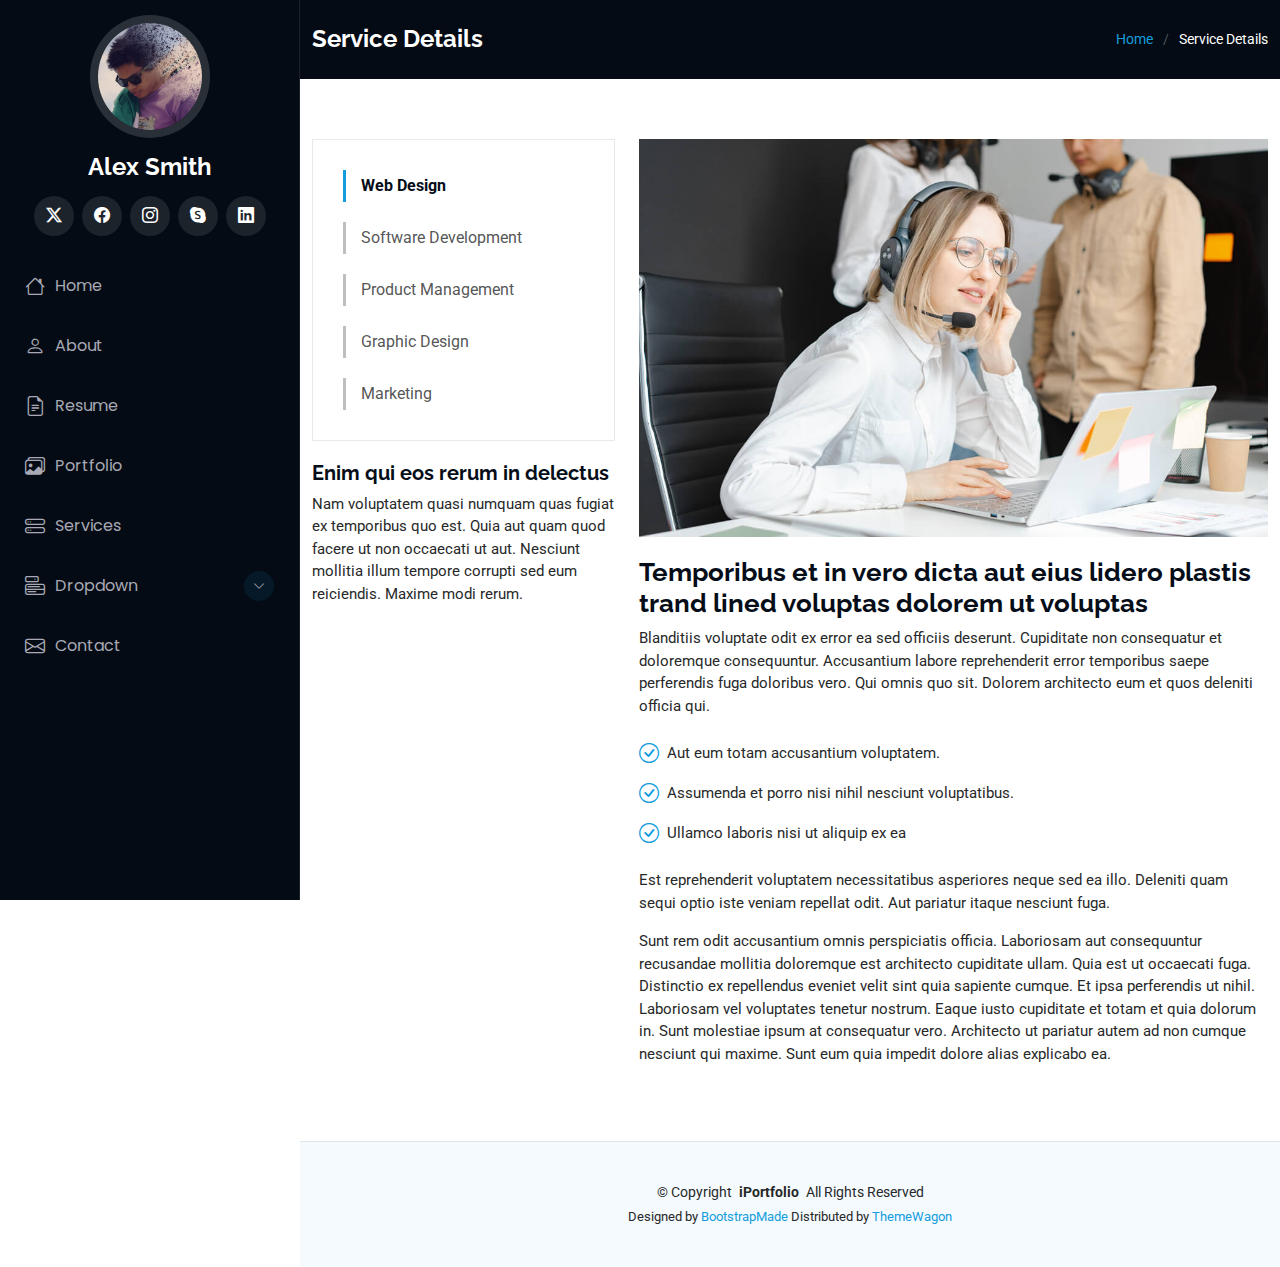
<file: service-details.html>
<!DOCTYPE html>
<html lang="en">

<head>
  <meta charset="utf-8">
  <meta content="width=device-width, initial-scale=1.0" name="viewport">
  <title>Service Details - iPortfolio Bootstrap Template</title>
  <meta content="" name="description">
  <meta content="" name="keywords">

  <!-- Favicons -->
  <link href="assets/img/favicon.png" rel="icon">
  <link href="assets/img/apple-touch-icon.png" rel="apple-touch-icon">

  <!-- Fonts -->
  <link href="https://fonts.googleapis.com" rel="preconnect">
  <link href="https://fonts.gstatic.com" rel="preconnect" crossorigin>
  <link href="https://fonts.googleapis.com/css2?family=Roboto:ital,wght@0,100;0,300;0,400;0,500;0,700;0,900;1,100;1,300;1,400;1,500;1,700;1,900&family=Poppins:ital,wght@0,100;0,200;0,300;0,400;0,500;0,600;0,700;0,800;0,900;1,100;1,200;1,300;1,400;1,500;1,600;1,700;1,800;1,900&family=Raleway:ital,wght@0,100;0,200;0,300;0,400;0,500;0,600;0,700;0,800;0,900;1,100;1,200;1,300;1,400;1,500;1,600;1,700;1,800;1,900&display=swap" rel="stylesheet">

  <!-- Vendor CSS Files -->
  <link href="assets/vendor/bootstrap/css/bootstrap.min.css" rel="stylesheet">
  <link href="assets/vendor/bootstrap-icons/bootstrap-icons.css" rel="stylesheet">
  <link href="assets/vendor/aos/aos.css" rel="stylesheet">
  <link href="assets/vendor/glightbox/css/glightbox.min.css" rel="stylesheet">
  <link href="assets/vendor/swiper/swiper-bundle.min.css" rel="stylesheet">

  <!-- Main CSS File -->
  <link href="assets/css/main.css" rel="stylesheet">

  <!-- =======================================================
  * Template Name: iPortfolio
  * Template URL: https://bootstrapmade.com/iportfolio-bootstrap-portfolio-websites-template/
  * Updated: Jun 29 2024 with Bootstrap v5.3.3
  * Author: BootstrapMade.com
  * License: https://bootstrapmade.com/license/
  ======================================================== -->
</head>

<body class="service-details-page">

  <header id="header" class="header dark-background d-flex flex-column">
    <i class="header-toggle d-xl-none bi bi-list"></i>

    <div class="profile-img">
      <img src="assets/img/my-profile-img.jpg" alt="" class="img-fluid rounded-circle">
    </div>

    <a href="index.html" class="logo d-flex align-items-center justify-content-center">
      <!-- Uncomment the line below if you also wish to use an image logo -->
      <!-- <img src="assets/img/logo.png" alt=""> -->
      <h1 class="sitename">Alex Smith</h1>
    </a>

    <div class="social-links text-center">
      <a href="#" class="twitter"><i class="bi bi-twitter-x"></i></a>
      <a href="#" class="facebook"><i class="bi bi-facebook"></i></a>
      <a href="#" class="instagram"><i class="bi bi-instagram"></i></a>
      <a href="#" class="google-plus"><i class="bi bi-skype"></i></a>
      <a href="#" class="linkedin"><i class="bi bi-linkedin"></i></a>
    </div>

    <nav id="navmenu" class="navmenu">
      <ul>
        <li><a href="#hero"><i class="bi bi-house navicon"></i>Home</a></li>
        <li><a href="#about"><i class="bi bi-person navicon"></i> About</a></li>
        <li><a href="#resume"><i class="bi bi-file-earmark-text navicon"></i> Resume</a></li>
        <li><a href="#portfolio"><i class="bi bi-images navicon"></i> Portfolio</a></li>
        <li><a href="#services"><i class="bi bi-hdd-stack navicon"></i> Services</a></li>
        <li class="dropdown"><a href="#"><i class="bi bi-menu-button navicon"></i> <span>Dropdown</span> <i class="bi bi-chevron-down toggle-dropdown"></i></a>
          <ul>
            <li><a href="#">Dropdown 1</a></li>
            <li class="dropdown"><a href="#"><span>Deep Dropdown</span> <i class="bi bi-chevron-down toggle-dropdown"></i></a>
              <ul>
                <li><a href="#">Deep Dropdown 1</a></li>
                <li><a href="#">Deep Dropdown 2</a></li>
                <li><a href="#">Deep Dropdown 3</a></li>
                <li><a href="#">Deep Dropdown 4</a></li>
                <li><a href="#">Deep Dropdown 5</a></li>
              </ul>
            </li>
            <li><a href="#">Dropdown 2</a></li>
            <li><a href="#">Dropdown 3</a></li>
            <li><a href="#">Dropdown 4</a></li>
          </ul>
        </li>
        <li><a href="#contact"><i class="bi bi-envelope navicon"></i> Contact</a></li>
      </ul>
    </nav>

  </header>

  <main class="main">

    <!-- Page Title -->
    <div class="page-title dark-background">
      <div class="container d-lg-flex justify-content-between align-items-center">
        <h1 class="mb-2 mb-lg-0">Service Details</h1>
        <nav class="breadcrumbs">
          <ol>
            <li><a href="index.html">Home</a></li>
            <li class="current">Service Details</li>
          </ol>
        </nav>
      </div>
    </div><!-- End Page Title -->

    <!-- Service Details Section -->
    <section id="service-details" class="service-details section">

      <div class="container">

        <div class="row gy-4">

          <div class="col-lg-4" data-aos="fade-up" data-aos-delay="100">
            <div class="services-list">
              <a href="#" class="active">Web Design</a>
              <a href="#">Software Development</a>
              <a href="#">Product Management</a>
              <a href="#">Graphic Design</a>
              <a href="#">Marketing</a>
            </div>

            <h4>Enim qui eos rerum in delectus</h4>
            <p>Nam voluptatem quasi numquam quas fugiat ex temporibus quo est. Quia aut quam quod facere ut non occaecati ut aut. Nesciunt mollitia illum tempore corrupti sed eum reiciendis. Maxime modi rerum.</p>
          </div>

          <div class="col-lg-8" data-aos="fade-up" data-aos-delay="200">
            <img src="assets/img/services.jpg" alt="" class="img-fluid services-img">
            <h3>Temporibus et in vero dicta aut eius lidero plastis trand lined voluptas dolorem ut voluptas</h3>
            <p>
              Blanditiis voluptate odit ex error ea sed officiis deserunt. Cupiditate non consequatur et doloremque consequuntur. Accusantium labore reprehenderit error temporibus saepe perferendis fuga doloribus vero. Qui omnis quo sit. Dolorem architecto eum et quos deleniti officia qui.
            </p>
            <ul>
              <li><i class="bi bi-check-circle"></i> <span>Aut eum totam accusantium voluptatem.</span></li>
              <li><i class="bi bi-check-circle"></i> <span>Assumenda et porro nisi nihil nesciunt voluptatibus.</span></li>
              <li><i class="bi bi-check-circle"></i> <span>Ullamco laboris nisi ut aliquip ex ea</span></li>
            </ul>
            <p>
              Est reprehenderit voluptatem necessitatibus asperiores neque sed ea illo. Deleniti quam sequi optio iste veniam repellat odit. Aut pariatur itaque nesciunt fuga.
            </p>
            <p>
              Sunt rem odit accusantium omnis perspiciatis officia. Laboriosam aut consequuntur recusandae mollitia doloremque est architecto cupiditate ullam. Quia est ut occaecati fuga. Distinctio ex repellendus eveniet velit sint quia sapiente cumque. Et ipsa perferendis ut nihil. Laboriosam vel voluptates tenetur nostrum. Eaque iusto cupiditate et totam et quia dolorum in. Sunt molestiae ipsum at consequatur vero. Architecto ut pariatur autem ad non cumque nesciunt qui maxime. Sunt eum quia impedit dolore alias explicabo ea.
            </p>
          </div>

        </div>

      </div>

    </section><!-- /Service Details Section -->

  </main>

  <footer id="footer" class="footer position-relative light-background">

    <div class="container">
      <div class="copyright text-center ">
        <p>© <span>Copyright</span> <strong class="px-1 sitename">iPortfolio</strong> <span>All Rights Reserved</span></p>
      </div>
      <div class="credits">
        <!-- All the links in the footer should remain intact. -->
        <!-- You can delete the links only if you've purchased the pro version. -->
        <!-- Licensing information: https://bootstrapmade.com/license/ -->
        <!-- Purchase the pro version with working PHP/AJAX contact form: [buy-url] -->
        Designed by <a href="https://bootstrapmade.com/">BootstrapMade</a> Distributed by <a href="https://themewagon.com">ThemeWagon</a>
      </div>
    </div>

  </footer>

  <!-- Scroll Top -->
  <a href="#" id="scroll-top" class="scroll-top d-flex align-items-center justify-content-center"><i class="bi bi-arrow-up-short"></i></a>

  <!-- Preloader -->
  <div id="preloader"></div>

  <!-- Vendor JS Files -->
  <script src="assets/vendor/bootstrap/js/bootstrap.bundle.min.js"></script>
  <script src="assets/vendor/php-email-form/validate.js"></script>
  <script src="assets/vendor/aos/aos.js"></script>
  <script src="assets/vendor/typed.js/typed.umd.js"></script>
  <script src="assets/vendor/purecounter/purecounter_vanilla.js"></script>
  <script src="assets/vendor/waypoints/noframework.waypoints.js"></script>
  <script src="assets/vendor/glightbox/js/glightbox.min.js"></script>
  <script src="assets/vendor/imagesloaded/imagesloaded.pkgd.min.js"></script>
  <script src="assets/vendor/isotope-layout/isotope.pkgd.min.js"></script>
  <script src="assets/vendor/swiper/swiper-bundle.min.js"></script>

  <!-- Main JS File -->
  <script src="assets/js/main.js"></script>

</body>

</html>
</file>
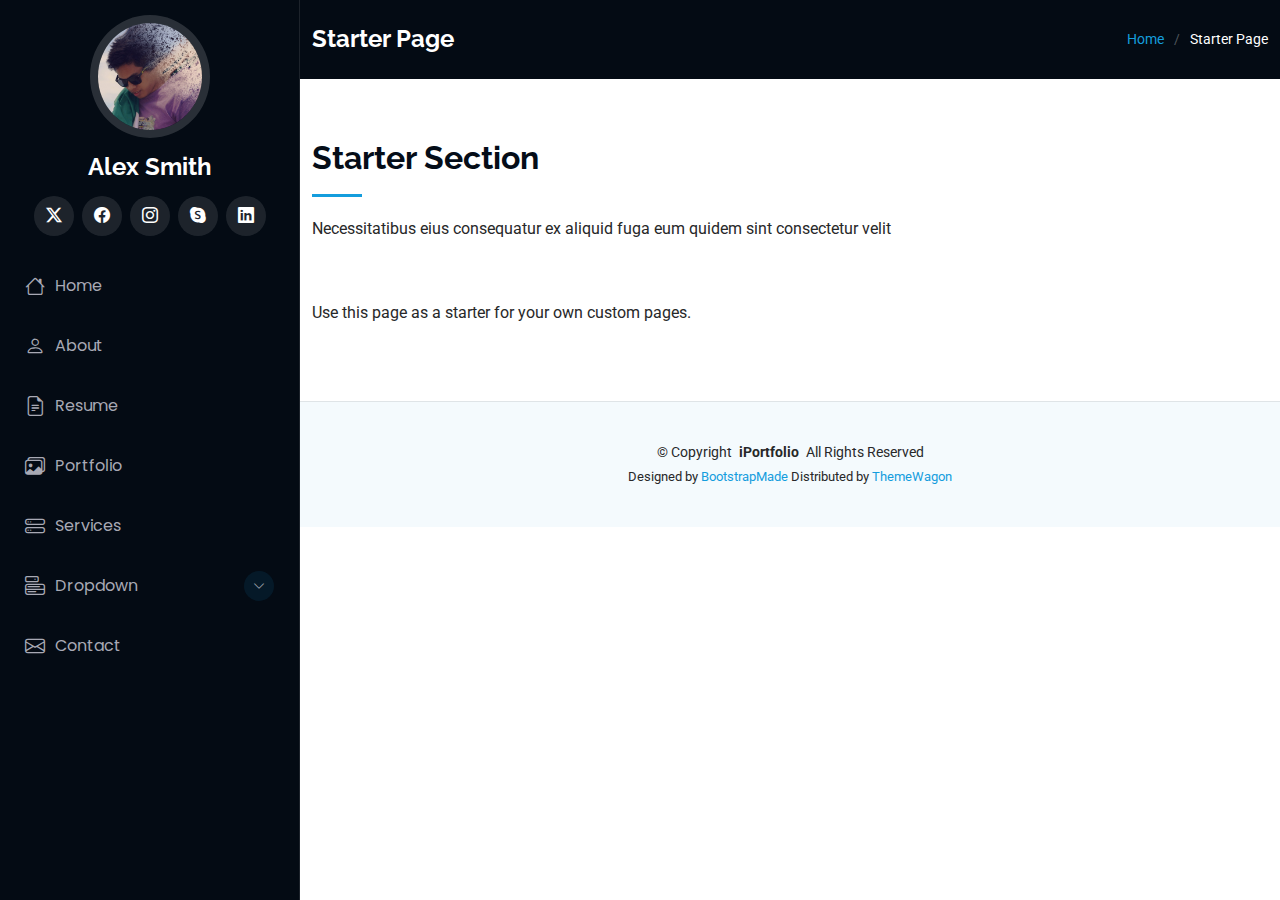
<file: starter-page.html>
<!DOCTYPE html>
<html lang="en">

<head>
  <meta charset="utf-8">
  <meta content="width=device-width, initial-scale=1.0" name="viewport">
  <title>Starter Page - iPortfolio Bootstrap Template</title>
  <meta content="" name="description">
  <meta content="" name="keywords">

  <!-- Favicons -->
  <link href="assets/img/favicon.png" rel="icon">
  <link href="assets/img/apple-touch-icon.png" rel="apple-touch-icon">

  <!-- Fonts -->
  <link href="https://fonts.googleapis.com" rel="preconnect">
  <link href="https://fonts.gstatic.com" rel="preconnect" crossorigin>
  <link href="https://fonts.googleapis.com/css2?family=Roboto:ital,wght@0,100;0,300;0,400;0,500;0,700;0,900;1,100;1,300;1,400;1,500;1,700;1,900&family=Poppins:ital,wght@0,100;0,200;0,300;0,400;0,500;0,600;0,700;0,800;0,900;1,100;1,200;1,300;1,400;1,500;1,600;1,700;1,800;1,900&family=Raleway:ital,wght@0,100;0,200;0,300;0,400;0,500;0,600;0,700;0,800;0,900;1,100;1,200;1,300;1,400;1,500;1,600;1,700;1,800;1,900&display=swap" rel="stylesheet">

  <!-- Vendor CSS Files -->
  <link href="assets/vendor/bootstrap/css/bootstrap.min.css" rel="stylesheet">
  <link href="assets/vendor/bootstrap-icons/bootstrap-icons.css" rel="stylesheet">
  <link href="assets/vendor/aos/aos.css" rel="stylesheet">
  <link href="assets/vendor/glightbox/css/glightbox.min.css" rel="stylesheet">
  <link href="assets/vendor/swiper/swiper-bundle.min.css" rel="stylesheet">

  <!-- Main CSS File -->
  <link href="assets/css/main.css" rel="stylesheet">

  <!-- =======================================================
  * Template Name: iPortfolio
  * Template URL: https://bootstrapmade.com/iportfolio-bootstrap-portfolio-websites-template/
  * Updated: Jun 29 2024 with Bootstrap v5.3.3
  * Author: BootstrapMade.com
  * License: https://bootstrapmade.com/license/
  ======================================================== -->
</head>

<body class="starter-page-page">

  <header id="header" class="header dark-background d-flex flex-column">
    <i class="header-toggle d-xl-none bi bi-list"></i>

    <div class="profile-img">
      <img src="assets/img/my-profile-img.jpg" alt="" class="img-fluid rounded-circle">
    </div>

    <a href="index.html" class="logo d-flex align-items-center justify-content-center">
      <!-- Uncomment the line below if you also wish to use an image logo -->
      <!-- <img src="assets/img/logo.png" alt=""> -->
      <h1 class="sitename">Alex Smith</h1>
    </a>

    <div class="social-links text-center">
      <a href="#" class="twitter"><i class="bi bi-twitter-x"></i></a>
      <a href="#" class="facebook"><i class="bi bi-facebook"></i></a>
      <a href="#" class="instagram"><i class="bi bi-instagram"></i></a>
      <a href="#" class="google-plus"><i class="bi bi-skype"></i></a>
      <a href="#" class="linkedin"><i class="bi bi-linkedin"></i></a>
    </div>

    <nav id="navmenu" class="navmenu">
      <ul>
        <li><a href="#hero"><i class="bi bi-house navicon"></i>Home</a></li>
        <li><a href="#about"><i class="bi bi-person navicon"></i> About</a></li>
        <li><a href="#resume"><i class="bi bi-file-earmark-text navicon"></i> Resume</a></li>
        <li><a href="#portfolio"><i class="bi bi-images navicon"></i> Portfolio</a></li>
        <li><a href="#services"><i class="bi bi-hdd-stack navicon"></i> Services</a></li>
        <li class="dropdown"><a href="#"><i class="bi bi-menu-button navicon"></i> <span>Dropdown</span> <i class="bi bi-chevron-down toggle-dropdown"></i></a>
          <ul>
            <li><a href="#">Dropdown 1</a></li>
            <li class="dropdown"><a href="#"><span>Deep Dropdown</span> <i class="bi bi-chevron-down toggle-dropdown"></i></a>
              <ul>
                <li><a href="#">Deep Dropdown 1</a></li>
                <li><a href="#">Deep Dropdown 2</a></li>
                <li><a href="#">Deep Dropdown 3</a></li>
                <li><a href="#">Deep Dropdown 4</a></li>
                <li><a href="#">Deep Dropdown 5</a></li>
              </ul>
            </li>
            <li><a href="#">Dropdown 2</a></li>
            <li><a href="#">Dropdown 3</a></li>
            <li><a href="#">Dropdown 4</a></li>
          </ul>
        </li>
        <li><a href="#contact"><i class="bi bi-envelope navicon"></i> Contact</a></li>
      </ul>
    </nav>

  </header>

  <main class="main">

    <!-- Page Title -->
    <div class="page-title dark-background">
      <div class="container d-lg-flex justify-content-between align-items-center">
        <h1 class="mb-2 mb-lg-0">Starter Page</h1>
        <nav class="breadcrumbs">
          <ol>
            <li><a href="index.html">Home</a></li>
            <li class="current">Starter Page</li>
          </ol>
        </nav>
      </div>
    </div><!-- End Page Title -->

    <!-- Starter Section Section -->
    <section id="starter-section" class="starter-section section">

      <!-- Section Title -->
      <div class="container section-title" data-aos="fade-up">
        <h2>Starter Section</h2>
        <p>Necessitatibus eius consequatur ex aliquid fuga eum quidem sint consectetur velit</p>
      </div><!-- End Section Title -->

      <div class="container" data-aos="fade-up">
        <p>Use this page as a starter for your own custom pages.</p>
      </div>

    </section><!-- /Starter Section Section -->

  </main>

  <footer id="footer" class="footer position-relative light-background">

    <div class="container">
      <div class="copyright text-center ">
        <p>© <span>Copyright</span> <strong class="px-1 sitename">iPortfolio</strong> <span>All Rights Reserved</span></p>
      </div>
      <div class="credits">
        <!-- All the links in the footer should remain intact. -->
        <!-- You can delete the links only if you've purchased the pro version. -->
        <!-- Licensing information: https://bootstrapmade.com/license/ -->
        <!-- Purchase the pro version with working PHP/AJAX contact form: [buy-url] -->
        Designed by <a href="https://bootstrapmade.com/">BootstrapMade</a> Distributed by <a href="https://themewagon.com">ThemeWagon</a>
      </div>
    </div>

  </footer>

  <!-- Scroll Top -->
  <a href="#" id="scroll-top" class="scroll-top d-flex align-items-center justify-content-center"><i class="bi bi-arrow-up-short"></i></a>

  <!-- Preloader -->
  <div id="preloader"></div>

  <!-- Vendor JS Files -->
  <script src="assets/vendor/bootstrap/js/bootstrap.bundle.min.js"></script>
  <script src="assets/vendor/php-email-form/validate.js"></script>
  <script src="assets/vendor/aos/aos.js"></script>
  <script src="assets/vendor/typed.js/typed.umd.js"></script>
  <script src="assets/vendor/purecounter/purecounter_vanilla.js"></script>
  <script src="assets/vendor/waypoints/noframework.waypoints.js"></script>
  <script src="assets/vendor/glightbox/js/glightbox.min.js"></script>
  <script src="assets/vendor/imagesloaded/imagesloaded.pkgd.min.js"></script>
  <script src="assets/vendor/isotope-layout/isotope.pkgd.min.js"></script>
  <script src="assets/vendor/swiper/swiper-bundle.min.js"></script>

  <!-- Main JS File -->
  <script src="assets/js/main.js"></script>

</body>

</html>
</file>
<file: assets/css/main.css>
/**
* Template Name: iPortfolio
* Template URL: https://bootstrapmade.com/iportfolio-bootstrap-portfolio-websites-template/
* Updated: Jun 29 2024 with Bootstrap v5.3.3
* Author: BootstrapMade.com
* License: https://bootstrapmade.com/license/
*/

/*--------------------------------------------------------------
# Font & Color Variables
# Help: https://bootstrapmade.com/color-system/
--------------------------------------------------------------*/
/* Fonts */

.modal-img {
  width: 100%;  /* Makes image responsive inside the modal */
  height: auto; /* Keeps aspect ratio */
  max-height: 80vh; /* Prevents images from being too large */
  object-fit: contain; /* Ensures the entire image fits */
}


:root {
  --default-font: "Roboto",  system-ui, -apple-system, "Segoe UI", Roboto, "Helvetica Neue", Arial, "Noto Sans", "Liberation Sans", sans-serif, "Apple Color Emoji", "Segoe UI Emoji", "Segoe UI Symbol", "Noto Color Emoji";
  --heading-font: "Raleway",  sans-serif;
  --nav-font: "Poppins",  sans-serif;
}

/* Global Colors - The following color variables are used throughout the website. Updating them here will change the color scheme of the entire website */
:root { 
  --background-color: #ffffff; /* Background color for the entire website, including individual sections */
  --default-color: #272829; /* Default color used for the majority of the text content across the entire website */
  --heading-color: #050d18; /* Color for headings, subheadings and title throughout the website */
  --accent-color: #149ddd; /* Accent color that represents your brand on the website. It's used for buttons, links, and other elements that need to stand out */
  --surface-color: #ffffff; /* The surface color is used as a background of boxed elements within sections, such as cards, icon boxes, or other elements that require a visual separation from the global background. */
  --contrast-color: #ffffff; /* Contrast color for text, ensuring readability against backgrounds of accent, heading, or default colors. */
}

/* Nav Menu Colors - The following color variables are used specifically for the navigation menu. They are separate from the global colors to allow for more customization options */
:root {
  --nav-color: #a8a9b4;  /* The default color of the main navmenu links */
  --nav-hover-color: #ffffff; /* Applied to main navmenu links when they are hovered over or active */
  --nav-mobile-background-color: #040b14; /* Used as the background color for mobile navigation menu */
  --nav-dropdown-background-color: #040b14; /* Used as the background color for dropdown items that appear when hovering over primary navigation items */
  --nav-dropdown-color: #a8a9b4; /* Used for navigation links of the dropdown items in the navigation menu. */
  --nav-dropdown-hover-color: #ffffff; /* Similar to --nav-hover-color, this color is applied to dropdown navigation links when they are hovered over. */
}

/* Color Presets - These classes override global colors when applied to any section or element, providing reuse of the sam color scheme. */

.light-background {
  --background-color: #f4fafd;
  --surface-color: #ffffff;
}

.dark-background {
  --background-color: #040b14;
  --default-color: #ffffff;
  --heading-color: #ffffff;
  --surface-color: #151f2b;
  --contrast-color: #ffffff;
}

/* Smooth scroll */
:root {
  scroll-behavior: smooth;
}

/*--------------------------------------------------------------
# General Styling & Shared Classes
--------------------------------------------------------------*/
body {
  color: var(--default-color);
  background-color: var(--background-color);
  font-family: var(--default-font);
}

a {
  color: var(--accent-color);
  text-decoration: none;
  transition: 0.3s;
}

a:hover {
  color: color-mix(in srgb, var(--accent-color), transparent 25%);
  text-decoration: none;
}

h1,
h2,
h3,
h4,
h5,
h6 {
  color: var(--heading-color);
  font-family: var(--heading-font);
}

/* PHP Email Form Messages
------------------------------*/
.php-email-form .error-message {
  display: none;
  background: #df1529;
  color: #ffffff;
  text-align: left;
  padding: 15px;
  margin-bottom: 24px;
  font-weight: 600;
}

.php-email-form .sent-message {
  display: none;
  color: #ffffff;
  background: #059652;
  text-align: center;
  padding: 15px;
  margin-bottom: 24px;
  font-weight: 600;
}

.php-email-form .loading {
  display: none;
  background: var(--surface-color);
  text-align: center;
  padding: 15px;
  margin-bottom: 24px;
}

.php-email-form .loading:before {
  content: "";
  display: inline-block;
  border-radius: 50%;
  width: 24px;
  height: 24px;
  margin: 0 10px -6px 0;
  border: 3px solid var(--accent-color);
  border-top-color: var(--surface-color);
  animation: php-email-form-loading 1s linear infinite;
}

@keyframes php-email-form-loading {
  0% {
    transform: rotate(0deg);
  }

  100% {
    transform: rotate(360deg);
  }
}

/*--------------------------------------------------------------
# Global Header
--------------------------------------------------------------*/
.header {
  color: var(--default-color);
  background-color: var(--background-color);
  position: fixed;
  top: 0;
  left: 0;
  bottom: 0;
  padding: 0 15px;
  width: 300px;
  transition: all ease-in-out 0.3s;
  overflow-y: auto;
  z-index: 997;
  border-right: 1px solid color-mix(in srgb, var(--default-color), transparent 90%);
}

.header .profile-img img {
  margin: 15px auto;
  display: block;
  width: 120px;
  border: 8px solid color-mix(in srgb, var(--default-color), transparent 85%);
}

.header .logo {
  line-height: 1;
  margin-bottom: 15px;
}

.header .logo img {
  max-height: 32px;
  margin-right: 8px;
}

.header .logo h1 {
  font-size: 24px;
  margin: 0;
  font-weight: 700;
  color: var(--heading-color);
}

.header .social-links {
  margin: 0 0 20px 0;
}

.header .social-links a {
  font-size: 16px;
  display: inline-flex;
  align-items: center;
  justify-content: center;
  background: color-mix(in srgb, var(--default-color), transparent 90%);
  color: var(--default-color);
  margin: 0 2px;
  border-radius: 50%;
  text-align: center;
  width: 40px;
  height: 40px;
  transition: 0.3s;
}

.header .social-links a:hover {
  color: var(--contrast-color);
  background: var(--accent-color);
}

@media (min-width: 1200px) {

  .header~main,
  .header~#footer {
    margin-left: 300px;
  }
}

@media (max-width: 1199px) {
  .header {
    left: -100%;
  }
}

.header.header-show {
  left: 0;
}

.header .header-toggle {
  color: var(--contrast-color);
  background-color: var(--accent-color);
  font-size: 22px;
  display: flex;
  align-items: center;
  justify-content: center;
  width: 40px;
  height: 40px;
  border-radius: 50%;
  cursor: pointer;
  position: fixed;
  top: 15px;
  right: 15px;
  z-index: 9999;
  transition: background-color 0.3s;
}

.header .header-toggle:hover {
  color: var(--contrast-color);
  background-color: color-mix(in srgb, var(--accent-color) 90%, white 15%);
}

/*--------------------------------------------------------------
# Navigation Menu
--------------------------------------------------------------*/
.mobile-nav-toggle {
  display: none;
}

.navmenu {
  padding: 0;
  z-index: 9997;
}

.navmenu ul {
  list-style: none;
  padding: 0 0 20px 0;
  margin: 0;
}

.navmenu a,
.navmenu a:focus {
  color: var(--nav-color);
  padding: 15px 10px;
  font-family: var(--nav-font);
  font-size: 16px;
  font-weight: 400;
  display: flex;
  align-items: center;
  white-space: nowrap;
  transition: 0.3s;
  width: 100%;
}

.navmenu a .navicon,
.navmenu a:focus .navicon {
  font-size: 20px;
  margin-right: 10px;
}

.navmenu a .toggle-dropdown,
.navmenu a:focus .toggle-dropdown {
  font-size: 12px;
  line-height: 0;
  margin-left: auto;
  width: 30px;
  height: 30px;
  display: flex;
  align-items: center;
  justify-content: center;
  border-radius: 50%;
  transition: 0.3s;
  flex-shrink: 0;
  background-color: color-mix(in srgb, var(--accent-color), transparent 90%);
}

.navmenu a .toggle-dropdown:hover,
.navmenu a:focus .toggle-dropdown:hover {
  background-color: var(--accent-color);
  color: var(--contrast-color);
}

.navmenu a:hover,
.navmenu .active,
.navmenu .active:focus {
  color: var(--nav-hover-color);
}

.navmenu a:hover .navicon,
.navmenu .active .navicon,
.navmenu .active:focus .navicon {
  color: var(--accent-color);
}

.navmenu .active .toggle-dropdown,
.navmenu .active:focus .toggle-dropdown {
  background-color: var(--accent-color);
  color: var(--contrast-color);
  transform: rotate(180deg);
}

.navmenu .dropdown {
  display: block;
}

.navmenu .dropdown a,
.navmenu .dropdown a:focus {
  color: --nav-dropdown-color;
}

.navmenu .dropdown a:hover,
.navmenu .dropdown .active,
.navmenu .dropdown .active:focus {
  color: var(--nav-dropdown-hover-color);
}

.navmenu .dropdown ul {
  position: static;
  display: none;
  z-index: 99;
  padding: 5px 10px;
  margin: 5px 10px;
  background-color: var(--nav-dropdown-background-color);
  border: 1px solid color-mix(in srgb, var(--default-color), transparent 90%);
  box-shadow: none;
  transition: all 0.5s ease-in-out;
}

.navmenu .dropdown ul ul {
  background-color: rgba(33, 37, 41, 0.1);
}

.navmenu .dropdown>.dropdown-active {
  display: block;
  background-color: rgba(33, 37, 41, 0.03);
}

/*--------------------------------------------------------------
# Global Footer
--------------------------------------------------------------*/
.footer {
  color: var(--default-color);
  background-color: var(--background-color);
  font-size: 14px;
  padding: 40px 0;
  position: relative;
  border-top: 1px solid color-mix(in srgb, var(--default-color), transparent 90%);
}

.footer .copyright p {
  margin-bottom: 0;
}

.footer .credits {
  margin-top: 4px;
  font-size: 13px;
  text-align: center;
}

/*--------------------------------------------------------------
# Preloader
--------------------------------------------------------------*/
#preloader {
  position: fixed;
  inset: 0;
  z-index: 999999;
  overflow: hidden;
  background: var(--background-color);
  transition: all 0.6s ease-out;
}

#preloader:before {
  content: "";
  position: fixed;
  top: calc(50% - 30px);
  left: calc(50% - 30px);
  border: 6px solid #ffffff;
  border-color: var(--accent-color) transparent var(--accent-color) transparent;
  border-radius: 50%;
  width: 60px;
  height: 60px;
  animation: animate-preloader 1.5s linear infinite;
}

@keyframes animate-preloader {
  0% {
    transform: rotate(0deg);
  }

  100% {
    transform: rotate(360deg);
  }
}

/*--------------------------------------------------------------
# Scroll Top Button
--------------------------------------------------------------*/
.scroll-top {
  position: fixed;
  visibility: hidden;
  opacity: 0;
  right: 15px;
  bottom: -15px;
  z-index: 99999;
  background-color: var(--accent-color);
  width: 44px;
  height: 44px;
  border-radius: 50px;
  transition: all 0.4s;
}

.scroll-top i {
  font-size: 24px;
  color: var(--contrast-color);
  line-height: 0;
}

.scroll-top:hover {
  background-color: color-mix(in srgb, var(--accent-color), transparent 20%);
  color: var(--contrast-color);
}

.scroll-top.active {
  visibility: visible;
  opacity: 1;
  bottom: 15px;
}

/*--------------------------------------------------------------
# Disable aos animation delay on mobile devices
--------------------------------------------------------------*/
@media screen and (max-width: 768px) {
  [data-aos-delay] {
    transition-delay: 0 !important;
  }
}

/*--------------------------------------------------------------
# Global Page Titles & Breadcrumbs
--------------------------------------------------------------*/
.page-title {
  color: var(--default-color);
  background-color: var(--background-color);
  padding: 25px 0;
  position: relative;
}

.page-title h1 {
  font-size: 24px;
  font-weight: 700;
}

.page-title .breadcrumbs ol {
  display: flex;
  flex-wrap: wrap;
  list-style: none;
  padding: 0;
  margin: 0;
  font-size: 14px;
  font-weight: 400;
}

.page-title .breadcrumbs ol li+li {
  padding-left: 10px;
}

.page-title .breadcrumbs ol li+li::before {
  content: "/";
  display: inline-block;
  padding-right: 10px;
  color: color-mix(in srgb, var(--default-color), transparent 70%);
}

/*--------------------------------------------------------------
# Global Sections
--------------------------------------------------------------*/
section,
.section {
  color: var(--default-color);
  background-color: var(--background-color);
  padding: 60px 0;
  overflow: clip;
}

/*--------------------------------------------------------------
# Global Section Titles
--------------------------------------------------------------*/
.section-title {
  padding-bottom: 60px;
  position: relative;
}

.section-title h2 {
  font-size: 32px;
  font-weight: 700;
  margin-bottom: 20px;
  padding-bottom: 20px;
  position: relative;
}

.section-title h2:after {
  content: "";
  position: absolute;
  display: block;
  width: 50px;
  height: 3px;
  background: var(--accent-color);
  left: 0;
  bottom: 0;
}

.section-title p {
  margin-bottom: 0;
}

/*--------------------------------------------------------------
# Hero Section
--------------------------------------------------------------*/
.hero {
  width: 100%;
  min-height: 100vh;
  position: relative;
  padding: 80px 0;
  display: flex;
  align-items: center;
  justify-content: center;
}

.hero img {
  position: absolute;
  inset: 0;
  display: block;
  width: 100%;
  height: 100%;
  object-fit: cover;
  z-index: 1;
}

.hero:before {
  content: "";
  background: color-mix(in srgb, var(--background-color), transparent 70%);
  position: absolute;
  inset: 0;
  z-index: 2;
}

.hero .container {
  position: relative;
  z-index: 3;
}

.hero h2 {
  margin: 0;
  font-size: 64px;
  font-weight: 700;
}

.hero p {
  margin: 5px 0 0 0;
  font-size: 26px;
}

.hero p span {
  letter-spacing: 1px;
  border-bottom: 2px solid var(--accent-color);
}

.hero .social-links {
  margin-top: 25px;
}

.hero .social-links a {
  font-size: 24px;
  display: inline-block;
  color: color-mix(in srgb, var(--default-color), transparent 50%);
  line-height: 1;
  margin-right: 20px;
  transition: 0.3s;
}

.hero .social-links a:hover {
  color: var(--accent-color);
}

@media (max-width: 768px) {
  .hero h2 {
    font-size: 32px;
  }

  .hero p {
    font-size: 20px;
  }
}

/*--------------------------------------------------------------
# About Section
--------------------------------------------------------------*/
.about .content h2 {
  font-weight: 700;
  font-size: 24px;
}

.about .content ul {
  list-style: none;
  padding: 0;
}

.about .content ul li {
  margin-bottom: 20px;
  display: flex;
  align-items: center;
}

.about .content ul strong {
  margin-right: 10px;
}

.about .content ul i {
  font-size: 16px;
  margin-right: 5px;
  color: var(--accent-color);
  line-height: 0;
}

/*--------------------------------------------------------------
# Stats Section
--------------------------------------------------------------*/
.stats .stats-item {
  padding: 30px;
  width: 100%;
}

.stats .stats-item i {
  color: var(--accent-color);
  display: block;
  font-size: 44px;
  float: left;
  line-height: 0;
}

.stats .stats-item .purecounter {
  color: var(--heading-color);
  font-size: 48px;
  line-height: 40px;
  display: block;
  font-weight: 700;
  margin-left: 60px;
}

.stats .stats-item p {
  color: color-mix(in srgb, var(--default-color), transparent 40%);
  padding: 15px 0 0 0;
  margin: 0 0 0 60px;
  font-family: var(--heading-font);
  font-size: 14px;
}

/*--------------------------------------------------------------
# Skills Section
--------------------------------------------------------------*/
.skills .progress {
  height: 60px;
  display: block;
  background: none;
  border-radius: 0;
}

.skills .progress  {
  color: var(--heading-color);
  padding: 0;
  margin: 0 0 6px 0;
  text-transform: uppercase;
  display: block;
  font-weight: 600;
  font-family: var(--heading-font);
}

.skill {
  color: var(--heading-color);
  padding: 0;
  margin: 0 0 0px 0;
  text-transform: uppercase;
  display: block;
  font-weight: 600;
  font-family: var(--heading-font);
}

.skills .progress .skill .val {
  float: right;
  font-style: normal;
}

.skills .progress-bar-wrap {
  background: color-mix(in srgb, var(--default-color), transparent 90%);
  height: 10px;
}

.skills .progress-bar {
  width: 1px;
  height: 10px;
  transition: 0.9s;
  background-color: var(--accent-color);
}

/*--------------------------------------------------------------
# Resume Section
--------------------------------------------------------------*/
.resume .resume-title {
  color: var(--heading-color);
  font-size: 26px;
  font-weight: 700;
  margin-top: 20px;
  margin-bottom: 20px;
}

.resume .resume-item {
  padding: 0 0 20px 20px;
  margin-top: -2px;
  border-left: 2px solid var(--accent-color);
  position: relative;
}

.resume .resume-item h4 {
  line-height: 18px;
  font-size: 18px;
  font-weight: 600;
  text-transform: uppercase;
  color: color-mix(in srgb, var(--default-color), transparent 20%);
  margin-bottom: 10px;
}

.resume .resume-item h5 {
  font-size: 16px;
  padding: 5px 15px;
  display: inline-block;
  font-weight: 600;
  margin-bottom: 10px;
}

.resume .resume-item ul {
  padding-left: 20px;
}

.resume .resume-item ul li {
  padding-bottom: 10px;
}

.resume .resume-item:last-child {
  padding-bottom: 0;
}

.resume .resume-item::before {
  content: "";
  position: absolute;
  width: 16px;
  height: 16px;
  border-radius: 50px;
  left: -9px;
  top: 0;
  background: var(--background-color);
  border: 2px solid var(--accent-color);
}

/*--------------------------------------------------------------
# Portfolio Section
--------------------------------------------------------------*/
.portfolio .portfolio-filters {
  padding: 0;
  margin: 0 auto 20px auto;
  list-style: none;
  text-align: center;
}

.portfolio .portfolio-filters li {
  cursor: pointer;
  display: inline-block;
  padding: 0;
  font-size: 14px;
  font-weight: 400;
  margin: 0 10px;
  line-height: 1;
  text-transform: uppercase;
  margin-bottom: 10px;
  transition: all 0.3s ease-in-out;
}

.portfolio .portfolio-filters li:hover,
.portfolio .portfolio-filters li.filter-active {
  color: var(--accent-color);
}

.portfolio .portfolio-filters li:first-child {
  margin-left: 0;
}

.portfolio .portfolio-filters li:last-child {
  margin-right: 0;
}

@media (max-width: 575px) {
  .portfolio .portfolio-filters li {
    font-size: 14px;
    margin: 0 5px;
  }
}

.portfolio .portfolio-content {
  position: relative;
  overflow: hidden;
}

.portfolio .portfolio-content img {
  transition: 0.3s;
}

.portfolio .portfolio-content .portfolio-info {
  opacity: 0;
  position: absolute;
  inset: 0;
  z-index: 3;
  transition: all ease-in-out 0.3s;
  background: rgba(0, 0, 0, 0.6);
  padding: 15px;
}

.portfolio .portfolio-content .portfolio-info h4 {
  font-size: 14px;
  padding: 5px 10px;
  font-weight: 400;
  color: #ffffff;
  display: inline-block;
  background-color: var(--accent-color);
}

.portfolio .portfolio-content .portfolio-info p {
  position: absolute;
  bottom: 10px;
  text-align: center;
  display: inline-block;
  left: 0;
  right: 0;
  font-size: 16px;
  font-weight: 600;
  color: rgba(255, 255, 255, 0.8);
}

.portfolio .portfolio-content .portfolio-info .preview-link,
.portfolio .portfolio-content .portfolio-info .details-link {
  position: absolute;
  left: calc(50% - 40px);
  font-size: 26px;
  top: calc(50% - 14px);
  color: #fff;
  transition: 0.3s;
  line-height: 1.2;
}

.portfolio .portfolio-content .portfolio-info .preview-link:hover,
.portfolio .portfolio-content .portfolio-info .details-link:hover {
  color: var(--accent-color);
}

.portfolio .portfolio-content .portfolio-info .details-link {
  left: 50%;
  font-size: 34px;
  line-height: 0;
}

.portfolio .portfolio-content:hover .portfolio-info {
  opacity: 1;
}

.portfolio .portfolio-content:hover img {
  transform: scale(1.1);
}

/*--------------------------------------------------------------
# Services Section
--------------------------------------------------------------*/
.services .service-item {
  position: relative;
}

.services .service-item .icon {
  background: var(--accent-color);
  display: flex;
  align-items: center;
  justify-content: center;
  width: 54px;
  height: 54px;
  border-radius: 50%;
  transition: 0.5s;
  border: 1px solid var(--accent-color);
  margin-right: 20px;
}

.services .service-item .icon i {
  color: var(--contrast-color);
  font-size: 24px;
  line-height: 0;
}

.services .service-item:hover .icon {
  background: var(--surface-color);
}

.services .service-item:hover .icon i {
  color: var(--accent-color);
}

.services .service-item .title {
  font-weight: 700;
  margin-bottom: 15px;
  font-size: 18px;
}

.services .service-item .title a {
  color: var(--heading-color);
}

.services .service-item .title a:hover {
  color: var(--accent-color);
}

.services .service-item .description {
  line-height: 24px;
  font-size: 14px;
}

/*--------------------------------------------------------------
# Testimonials Section
--------------------------------------------------------------*/
.testimonials .testimonials-carousel,
.testimonials .testimonials-slider {
  overflow: hidden;
}

.testimonials .testimonial-item {
  box-sizing: content-box;
  text-align: center;
  min-height: 320px;
}

.testimonials .testimonial-item .testimonial-img {
  width: 90px;
  border-radius: 50%;
  margin: 0 auto;
}

.testimonials .testimonial-item h3 {
  font-size: 18px;
  font-weight: bold;
  margin: 10px 0 5px 0;
}

.testimonials .testimonial-item h4 {
  font-size: 14px;
  color: color-mix(in srgb, var(--default-color), transparent 20%);
  margin: 0;
}

.testimonials .testimonial-item .quote-icon-left,
.testimonials .testimonial-item .quote-icon-right {
  color: color-mix(in srgb, var(--accent-color), transparent 40%);
  font-size: 26px;
  line-height: 0;
}

.testimonials .testimonial-item .quote-icon-left {
  display: inline-block;
  left: -5px;
  position: relative;
}

.testimonials .testimonial-item .quote-icon-right {
  display: inline-block;
  right: -5px;
  position: relative;
  top: 10px;
  transform: scale(-1, -1);
}

.testimonials .testimonial-item p {
  font-style: italic;
  margin: 0 15px 15px 15px;
  padding: 20px;
  background-color: var(--surface-color);
  position: relative;
  margin-bottom: 35px;
  border-radius: 6px;
  box-shadow: 0px 2px 15px rgba(0, 0, 0, 0.1);
}

.testimonials .testimonial-item p::after {
  content: "";
  width: 0;
  height: 0;
  border-top: 20px solid var(--surface-color);
  border-right: 20px solid transparent;
  border-left: 20px solid transparent;
  position: absolute;
  bottom: -20px;
  left: calc(50% - 20px);
}

.testimonials .swiper-wrapper {
  height: auto;
}

.testimonials .swiper-pagination {
  margin-top: 40px;
  position: relative;
}

.testimonials .swiper-pagination .swiper-pagination-bullet {
  width: 12px;
  height: 12px;
  background-color: var(--background-color);
  opacity: 1;
  border: 1px solid var(--accent-color);
}

.testimonials .swiper-pagination .swiper-pagination-bullet-active {
  background-color: var(--accent-color);
}

/*--------------------------------------------------------------
# Contact Section
--------------------------------------------------------------*/
.contact .info-wrap {
  background-color: var(--surface-color);
  box-shadow: 0px 0px 20px rgba(0, 0, 0, 0.1);
  padding: 30px;
}

@media (max-width: 575px) {
  .contact .info-wrap {
    padding: 20px;
  }
}

.contact .info-item {
  margin-bottom: 40px;
}

.contact .info-item i {
  font-size: 20px;
  color: var(--accent-color);
  background: color-mix(in srgb, var(--accent-color), transparent 92%);
  width: 44px;
  height: 44px;
  display: flex;
  justify-content: center;
  align-items: center;
  border-radius: 50px;
  transition: all 0.3s ease-in-out;
  margin-right: 15px;
}

.contact .info-item h3 {
  padding: 0;
  font-size: 18px;
  font-weight: 700;
  margin-bottom: 5px;
}

.contact .info-item p {
  padding: 0;
  margin-bottom: 0;
  font-size: 14px;
}

.contact .info-item:hover i {
  background: var(--accent-color);
  color: var(--contrast-color);
}

.contact .php-email-form {
  background-color: var(--surface-color);
  height: 100%;
  padding: 30px;
  box-shadow: 0px 0px 20px rgba(0, 0, 0, 0.1);
}

@media (max-width: 575px) {
  .contact .php-email-form {
    padding: 20px;
  }
}

.contact .php-email-form input[type=text],
.contact .php-email-form input[type=email],
.contact .php-email-form textarea {
  font-size: 14px;
  padding: 10px 15px;
  box-shadow: none;
  border-radius: 0;
  color: var(--default-color);
  background-color: var(--surface-color);
  border-color: color-mix(in srgb, var(--default-color), transparent 80%);
}

.contact .php-email-form input[type=text]:focus,
.contact .php-email-form input[type=email]:focus,
.contact .php-email-form textarea:focus {
  border-color: var(--accent-color);
}

.contact .php-email-form input[type=text]::placeholder,
.contact .php-email-form input[type=email]::placeholder,
.contact .php-email-form textarea::placeholder {
  color: color-mix(in srgb, var(--default-color), transparent 70%);
}

.contact .php-email-form button[type=submit] {
  color: var(--contrast-color);
  background: var(--accent-color);
  border: 0;
  padding: 10px 30px;
  transition: 0.4s;
  border-radius: 50px;
}

.contact .php-email-form button[type=submit]:hover {
  background: color-mix(in srgb, var(--accent-color), transparent 25%);
}

/*--------------------------------------------------------------
# Portfolio Details Section
--------------------------------------------------------------*/
.portfolio-details .portfolio-details-slider img {
  width: 100%;
}

.portfolio-details .portfolio-details-slider .swiper-pagination {
  margin-top: 20px;
  position: relative;
}

.portfolio-details .portfolio-details-slider .swiper-pagination .swiper-pagination-bullet {
  width: 12px;
  height: 12px;
  background-color: color-mix(in srgb, var(--default-color), transparent 85%);
  opacity: 1;
}

.portfolio-details .portfolio-details-slider .swiper-pagination .swiper-pagination-bullet-active {
  background-color: var(--accent-color);
}

.portfolio-details .portfolio-info {
  padding: 30px;
  box-shadow: 0px 0 30px rgba(0, 0, 0, 0.1);
}

.portfolio-details .portfolio-info h3 {
  font-size: 22px;
  font-weight: 700;
  margin-bottom: 20px;
  padding-bottom: 20px;
  border-bottom: 1px solid color-mix(in srgb, var(--default-color), transparent 85%);
}

.portfolio-details .portfolio-info ul {
  list-style: none;
  padding: 0;
  font-size: 15px;
}

.portfolio-details .portfolio-info ul li+li {
  margin-top: 10px;
}

.portfolio-details .portfolio-description {
  padding-top: 30px;
}

.portfolio-details .portfolio-description h2 {
  font-size: 26px;
  font-weight: 700;
  margin-bottom: 20px;
}

.portfolio-details .portfolio-description p {
  padding: 0;
  color: color-mix(in srgb, var(--default-color), transparent 30%);
}

/*--------------------------------------------------------------
# Service Details Section
--------------------------------------------------------------*/
.service-details .services-list {
  padding: 10px 30px;
  border: 1px solid color-mix(in srgb, var(--default-color), transparent 90%);
  margin-bottom: 20px;
}

.service-details .services-list a {
  display: block;
  line-height: 1;
  padding: 8px 0 8px 15px;
  border-left: 3px solid color-mix(in srgb, var(--default-color), transparent 70%);
  margin: 20px 0;
  color: color-mix(in srgb, var(--default-color), transparent 20%);
  transition: 0.3s;
}

.service-details .services-list a.active {
  color: var(--heading-color);
  font-weight: 700;
  border-color: var(--accent-color);
}

.service-details .services-list a:hover {
  border-color: var(--accent-color);
}

.service-details .services-img {
  margin-bottom: 20px;
}

.service-details h3 {
  font-size: 26px;
  font-weight: 700;
}

.service-details h4 {
  font-size: 20px;
  font-weight: 700;
}

.service-details p {
  font-size: 15px;
}

.service-details ul {
  list-style: none;
  padding: 0;
  font-size: 15px;
}

.service-details ul li {
  padding: 5px 0;
  display: flex;
  align-items: center;
}

.service-details ul i {
  font-size: 20px;
  margin-right: 8px;
  color: var(--accent-color);
}

/*--------------------------------------------------------------
# Starter Section Section
--------------------------------------------------------------*/
.starter-section {
  /* Add your styles here */
}
</file>
